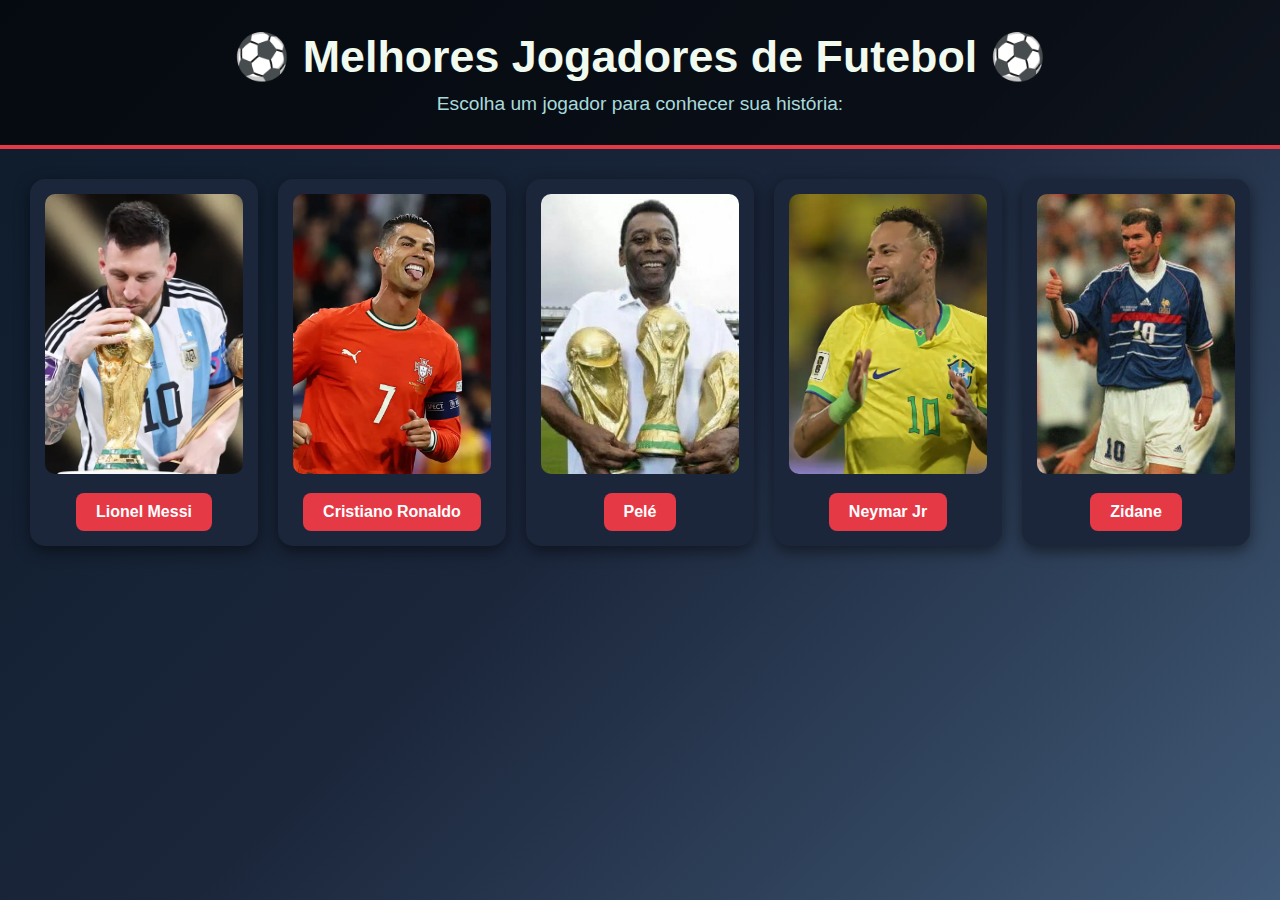
<file: index.html>
<!DOCTYPE html>
<html lang="pt-BR">
<head>
    <meta charset="UTF-8">
    <title>Melhores Jogadores de Futebol</title>
    <link rel="stylesheet" href="style.css">
</head>
<body>
    <header>
        <h1>⚽ Melhores Jogadores de Futebol ⚽</h1>
        <p>Escolha um jogador para conhecer sua história:</p>
    </header>

    <main class="grid">
        <div class="card">
            <img src="img/messi.jpg" alt="Lionel Messi">
            <a class="btn" href="pag1.html">Lionel Messi</a>
        </div>

        <div class="card">
            <img src="img/cristiano.jpg" alt="Cristiano Ronaldo">
            <a class="btn" href="pag2.html">Cristiano Ronaldo</a>
        </div>

        <div class="card">
            <img src="img/pele.jpg" alt="Pelé">
            <a class="btn" href="pag3.html">Pelé</a>
        </div>

        <div class="card">
            <img src="img/neymar.jpg" alt="Neymar Jr">
            <a class="btn" href="pag4.html">Neymar Jr</a>
        </div>

        <div class="card">
            <img src="img/zidane.jpg" alt="Zinedine Zidane">
            <a class="btn" href="pag5.html">Zidane</a>
</file>
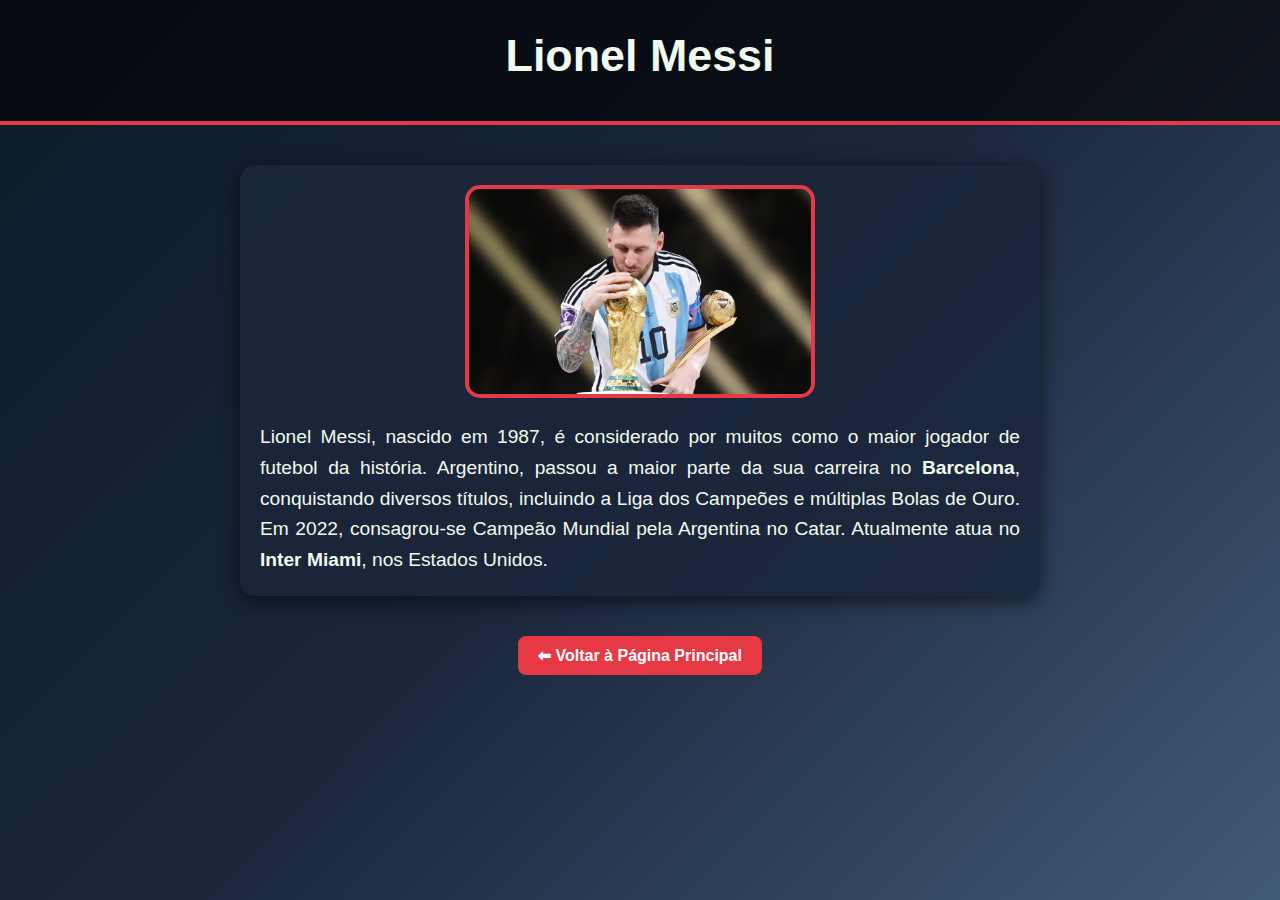
<file: pag1.html>
<!DOCTYPE html>
<html lang="pt-BR">
<head>
    <meta charset="UTF-8">
    <title>Lionel Messi</title>
    <link rel="stylesheet" href="style.css">
</head>
<body>
    <header>
        <h1>Lionel Messi</h1>
    </header>

    <main class="player">
        <img src="img/messi.jpg" alt="Lionel Messi">
        <p>
            Lionel Messi, nascido em 1987, é considerado por muitos como o maior jogador de futebol da história. 
            Argentino, passou a maior parte da sua carreira no <b>Barcelona</b>, conquistando diversos títulos, incluindo a 
            Liga dos Campeões e múltiplas Bolas de Ouro. Em 2022, consagrou-se Campeão Mundial pela Argentina no Catar. 
            Atualmente atua no <b>Inter Miami</b>, nos Estados Unidos.
        </p>
    </main>

    <footer>
        <a class="btn" href="index.html">⬅ Voltar à Página Principal</a>
    </footer>
</body>
</html>
</file>
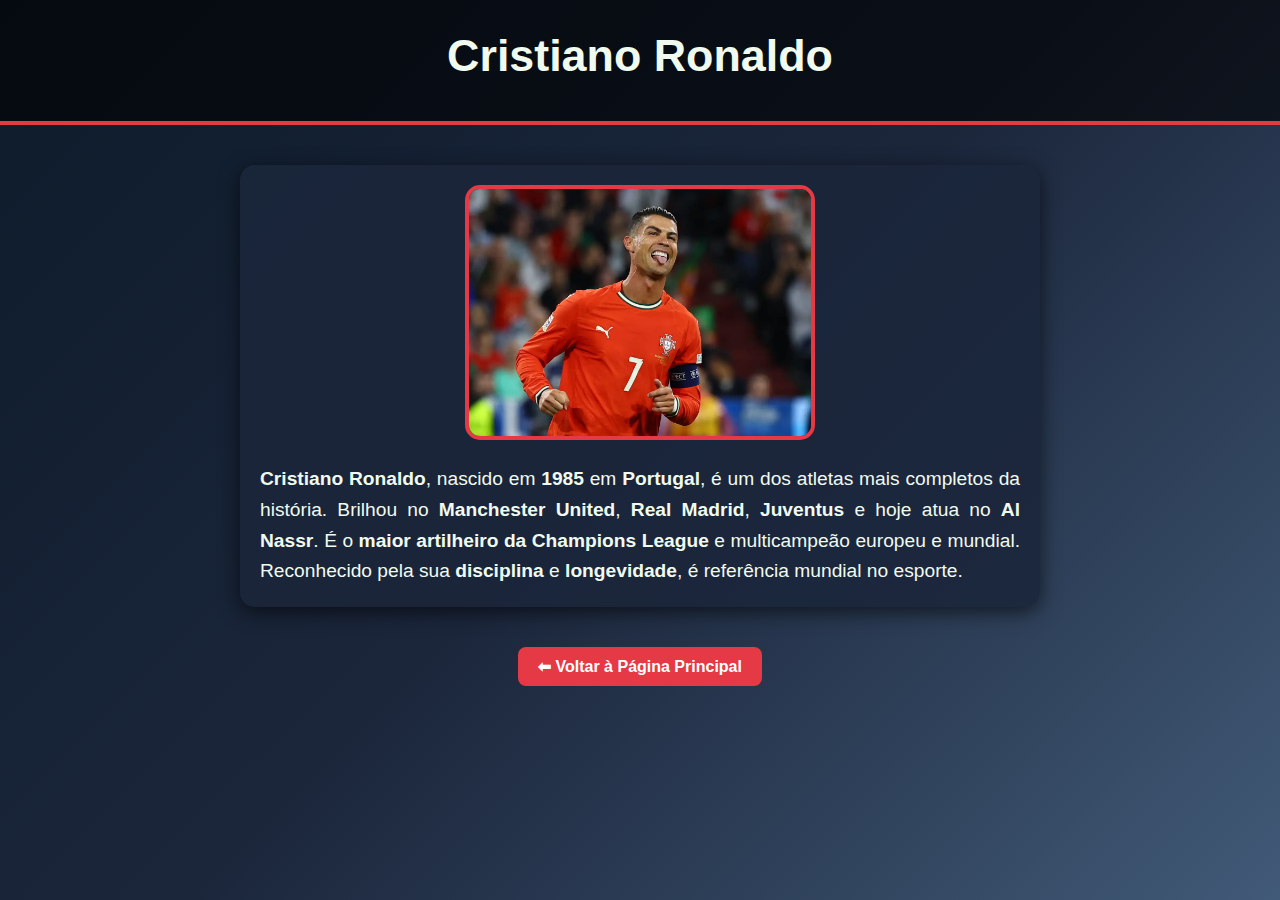
<file: pag2.html>
<!DOCTYPE html>
<html lang="pt-BR">
<head>
    <meta charset="UTF-8">
    <title>CR7</title>
    <link rel="stylesheet" href="style.css">
</head>
<body>
    <header>
        <h1>Cristiano Ronaldo</h1>
    </header>

    <main class="player">
        <img src="img/cristiano.jpg" alt="Cristiano ronaldo">
        <p>
            <b>Cristiano Ronaldo</b>, nascido em <b>1985</b> em <b>Portugal</b>, é um dos atletas mais completos da história. 
            Brilhou no <b>Manchester United</b>, <b>Real Madrid</b>, <b>Juventus</b> e hoje atua no <b>Al Nassr</b>. 
            É o <b>maior artilheiro da Champions League</b> e multicampeão europeu e mundial. 
            Reconhecido pela sua <b>disciplina</b> e <b>longevidade</b>, é referência mundial no esporte.
        </p>
    </main>

    <footer>
        <a class="btn" href="principal.html">⬅ Voltar à Página Principal</a>
    </footer>
</body>
</html>
</file>
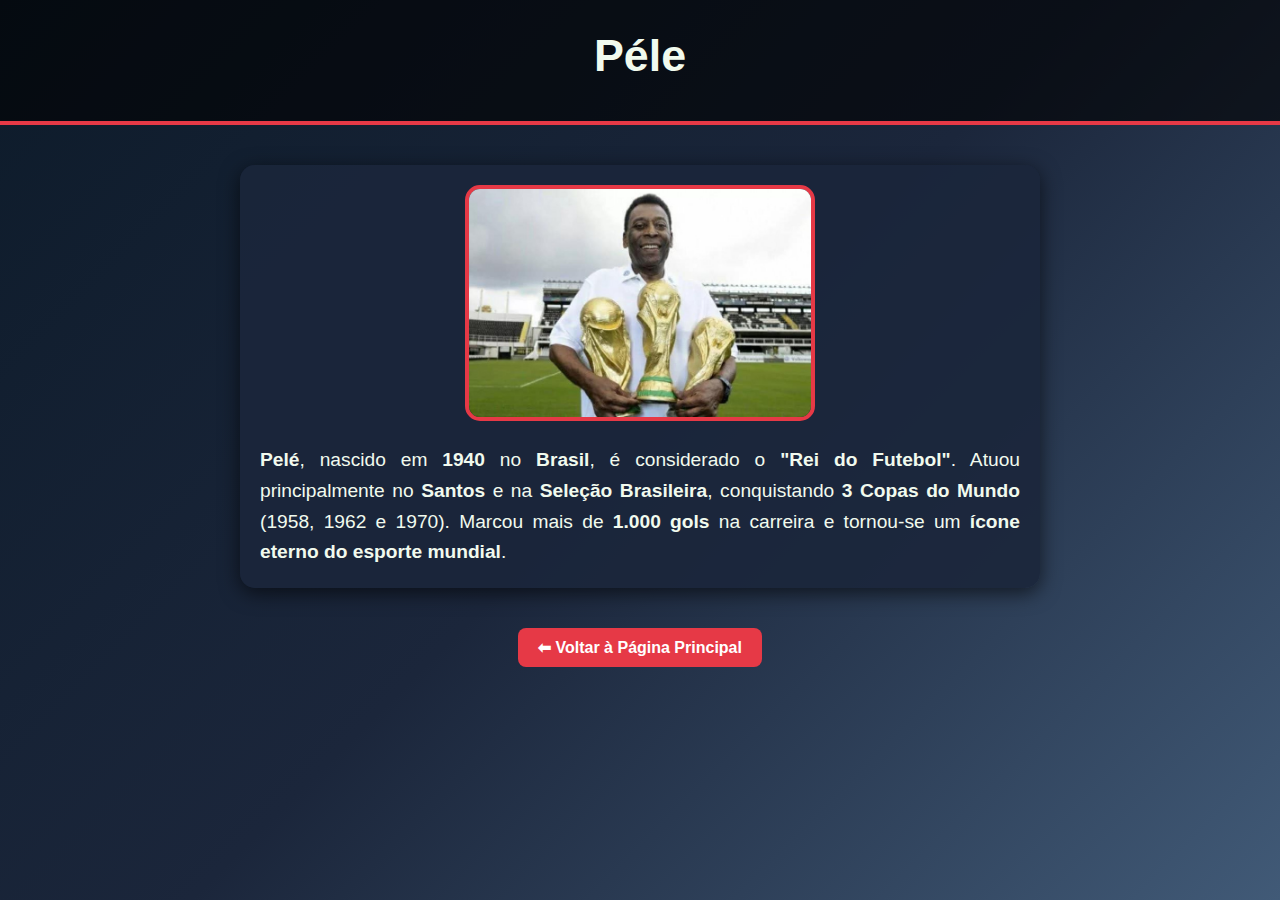
<file: pag3.html>
<!DOCTYPE html>
<html lang="pt-BR">
<head>
    <meta charset="UTF-8">
    <title>Rei</title>
    <link rel="stylesheet" href="style.css">
</head>
<body>
    <header>
        <h1>Péle</h1>
    </header>

    <main class="player">
        <img src="img/pele.jpg" alt="Pelé">
        <p>
            <b>Pelé</b>, nascido em <b>1940</b> no <b>Brasil</b>, é considerado o <b>"Rei do Futebol"</b>. 
            Atuou principalmente no <b>Santos</b> e na <b>Seleção Brasileira</b>, conquistando <b>3 Copas do Mundo</b> (1958, 1962 e 1970). 
            Marcou mais de <b>1.000 gols</b> na carreira e tornou-se um <b>ícone eterno do esporte mundial</b>.
        </p>
    </main>

    <footer>
        <a class="btn" href="principal.html">⬅ Voltar à Página Principal</a>
    </footer>
</body>
</html>
</file>
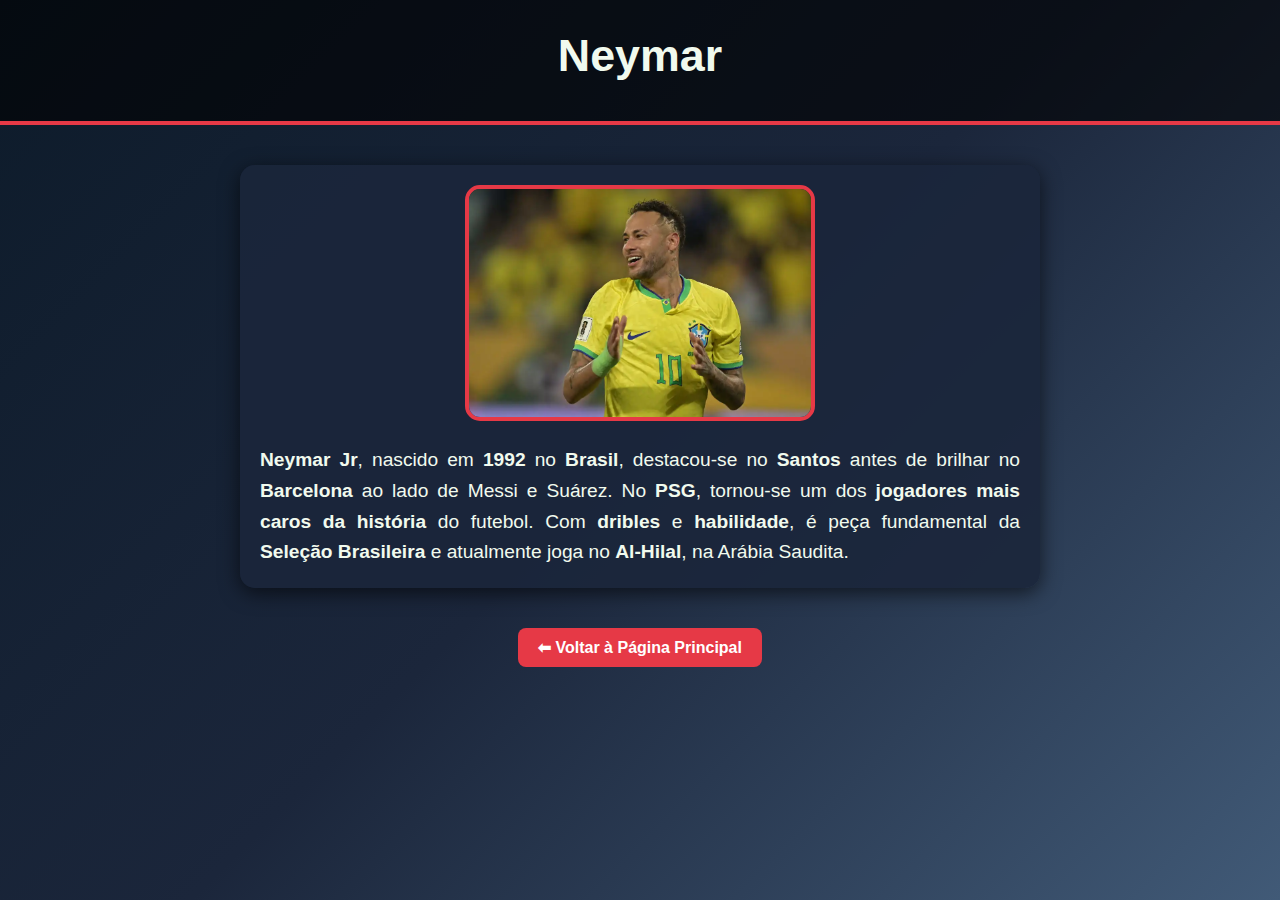
<file: pag4.html>
<!DOCTYPE html>
<html lang="pt-BR">
<head>
    <meta charset="UTF-8">
    <title>Prince</title>
    <link rel="stylesheet" href="style.css">
</head>
<body>
    <header>
        <h1>Neymar</h1>
    </header>

    <main class="player">
        <img src="img/neymar.jpg" alt="Neymar">
        <p>
            <b>Neymar Jr</b>, nascido em <b>1992</b> no <b>Brasil</b>, destacou-se no <b>Santos</b> antes de brilhar no <b>Barcelona</b> ao lado de Messi e Suárez. 
            No <b>PSG</b>, tornou-se um dos <b>jogadores mais caros da história</b> do futebol. 
            Com <b>dribles</b> e <b>habilidade</b>, é peça fundamental da <b>Seleção Brasileira</b> e atualmente joga no <b>Al-Hilal</b>, na Arábia Saudita.
        </p>
    </main>

    <footer>
        <a class="btn" href="index.html">⬅ Voltar à Página Principal</a>
    </footer>
</body>
</html>
</file>
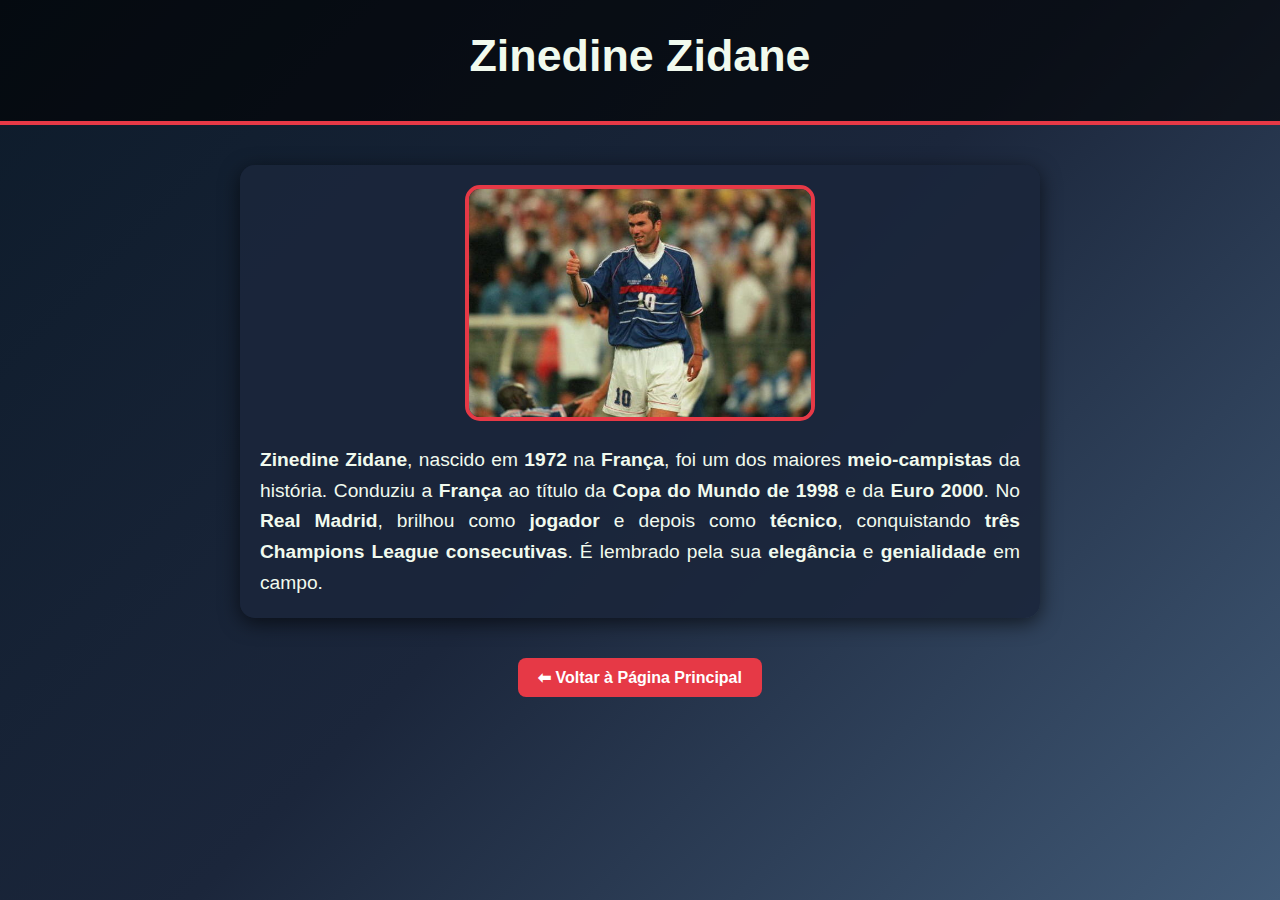
<file: pag5.html>
<!DOCTYPE html>
<html lang="pt-BR">
<head>
    <meta charset="UTF-8">
    <title>Zidane</title>
    <link rel="stylesheet" href="style.css">
</head>
<body>
    <header>
        <h1>Zinedine Zidane</h1>
    </header>

    <main class="player">
        <img src="img/zidane.jpg" alt="Zinedine Zidane">
        <p>
            <b>Zinedine Zidane</b>, nascido em <b>1972</b> na <b>França</b>, foi um dos maiores <b>meio-campistas</b> da história. 
            Conduziu a <b>França</b> ao título da <b>Copa do Mundo de 1998</b> e da <b>Euro 2000</b>. 
            No <b>Real Madrid</b>, brilhou como <b>jogador</b> e depois como <b>técnico</b>, conquistando <b>três Champions League consecutivas</b>. 
            É lembrado pela sua <b>elegância</b> e <b>genialidade</b> em campo.
        </p>
    </main>

    <footer>
        <a class="btn" href="index.html">⬅ Voltar à Página Principal</a>
    </footer>
</body>
</html>
</file>
<file: style.css>
/* Reset */
* {
    margin: 0;
    padding: 0;
    box-sizing: border-box;
}

/* Corpo geral */
body {
    font-family: "Segoe UI", Arial, sans-serif;
    background: linear-gradient(135deg, #0d1b2a, #1b263b, #415a77);
    color: #fff;
    text-align: center;
    min-height: 100vh;
}

/* Cabeçalho */
header {
    padding: 30px;
    background: rgba(0, 0, 0, 0.6);
    border-bottom: 4px solid #e63946;
}

header h1 {
    font-size: 2.8em;
    margin-bottom: 10px;
    color: #f1faee;
}

header p {
    font-size: 1.2em;
    color: #a8dadc;
}

/* Grid principal */
.grid {
    display: grid;
    grid-template-columns: repeat(auto-fit, minmax(220px, 1fr));
    gap: 20px;
    padding: 30px;
}

/* Cartões */
.card {
    background: #1b263b;
    border-radius: 15px;
    padding: 15px;
    box-shadow: 0 5px 15px rgba(0,0,0,0.5);
    transition: transform 0.3s ease;
}

.card:hover {
    transform: scale(1.05);
}

.card img {
    width: 100%;
    height: 280px;
    object-fit: cover;
    border-radius: 10px;
    margin-bottom: 15px;
}

/* Botões */
.btn {
    display: inline-block;
    text-decoration: none;
    background: #e63946;
    color: #fff;
    padding: 10px 20px;
    border-radius: 8px;
    font-weight: bold;
    transition: 0.3s;
}

.btn:hover {
    background: #f1faee;
    color: #1b263b;
}

/* Página individual */
.player {
    max-width: 800px;
    margin: 40px auto;
    padding: 20px;
    background: rgba(27, 38, 59, 0.9);
    border-radius: 15px;
    box-shadow: 0 5px 20px rgba(0,0,0,0.6);
}

.player img {
    width: 60%;
    max-width: 350px;
    border-radius: 15px;
    margin-bottom: 20px;
    border: 4px solid #e63946;
}

.player p {
    font-size: 1.2em;
    line-height: 1.6em;
    color: #f1faee;
    text-align: justify;
}
</file>
